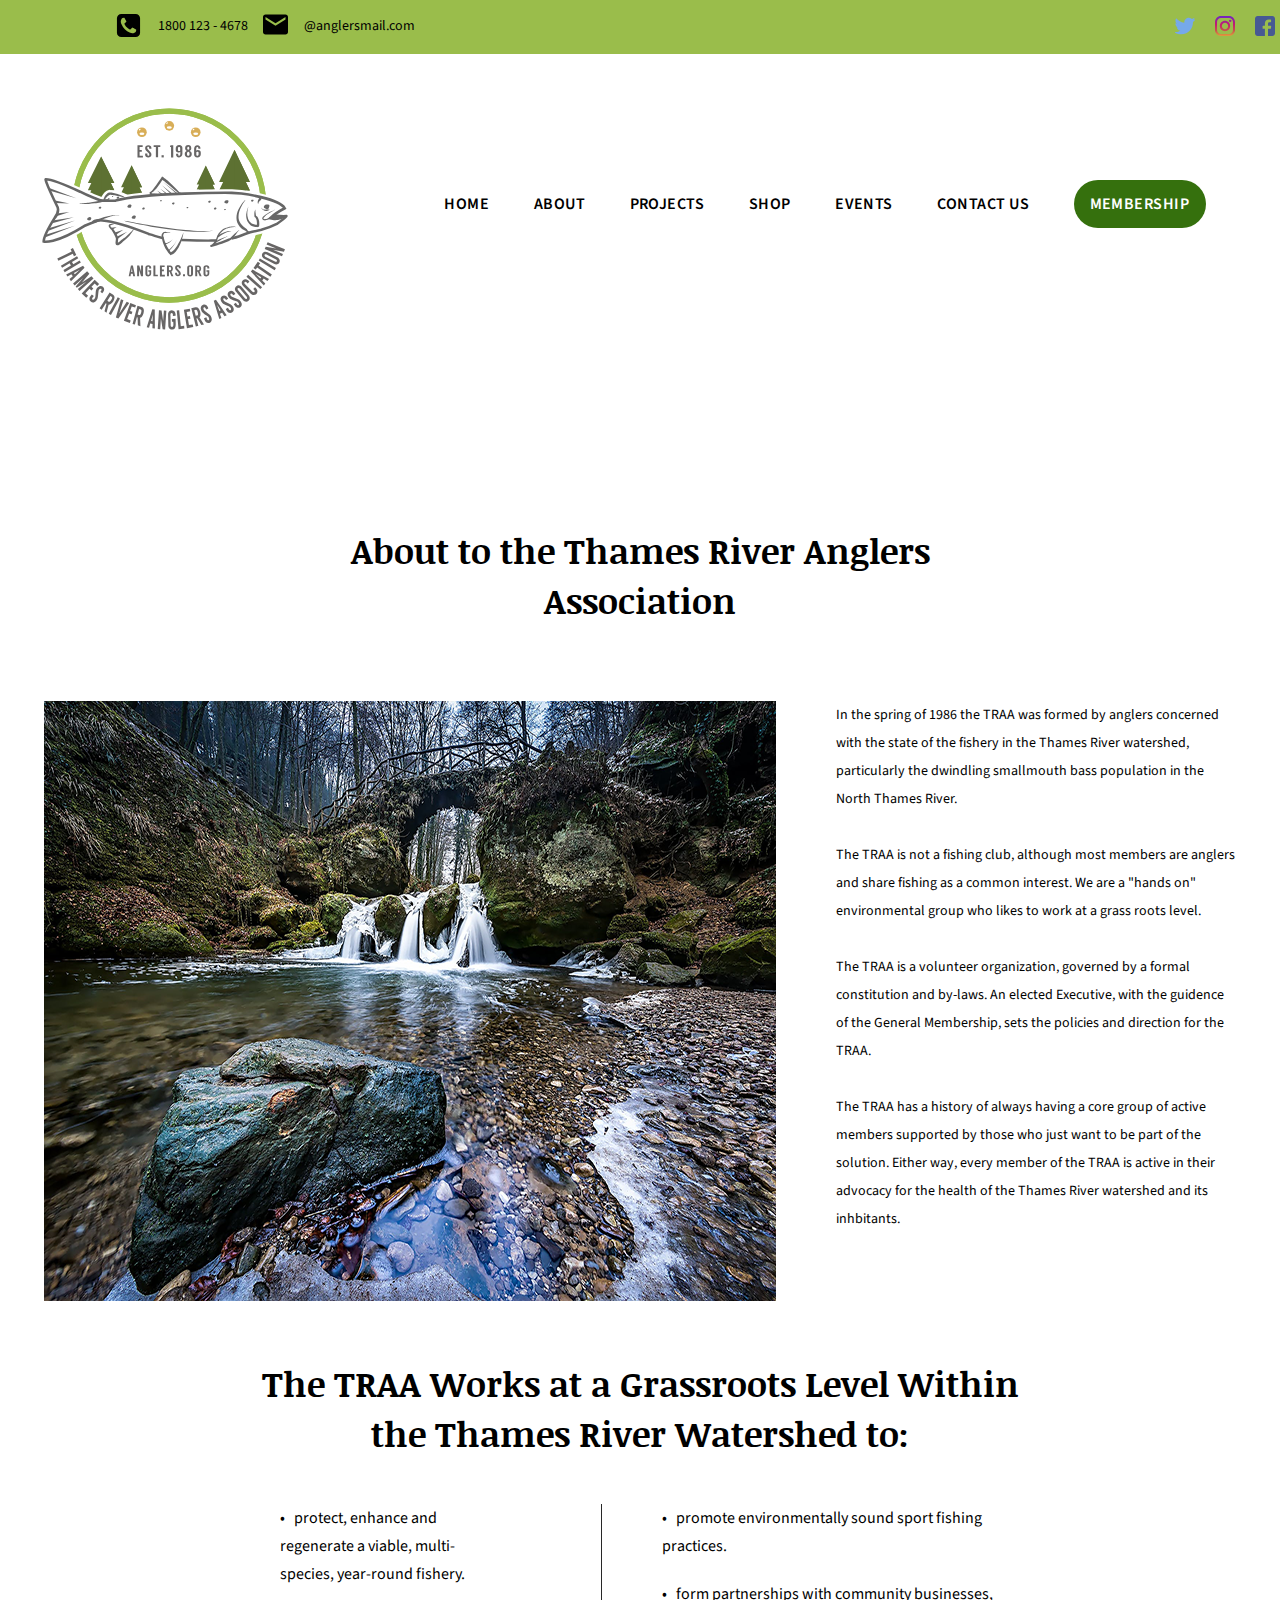
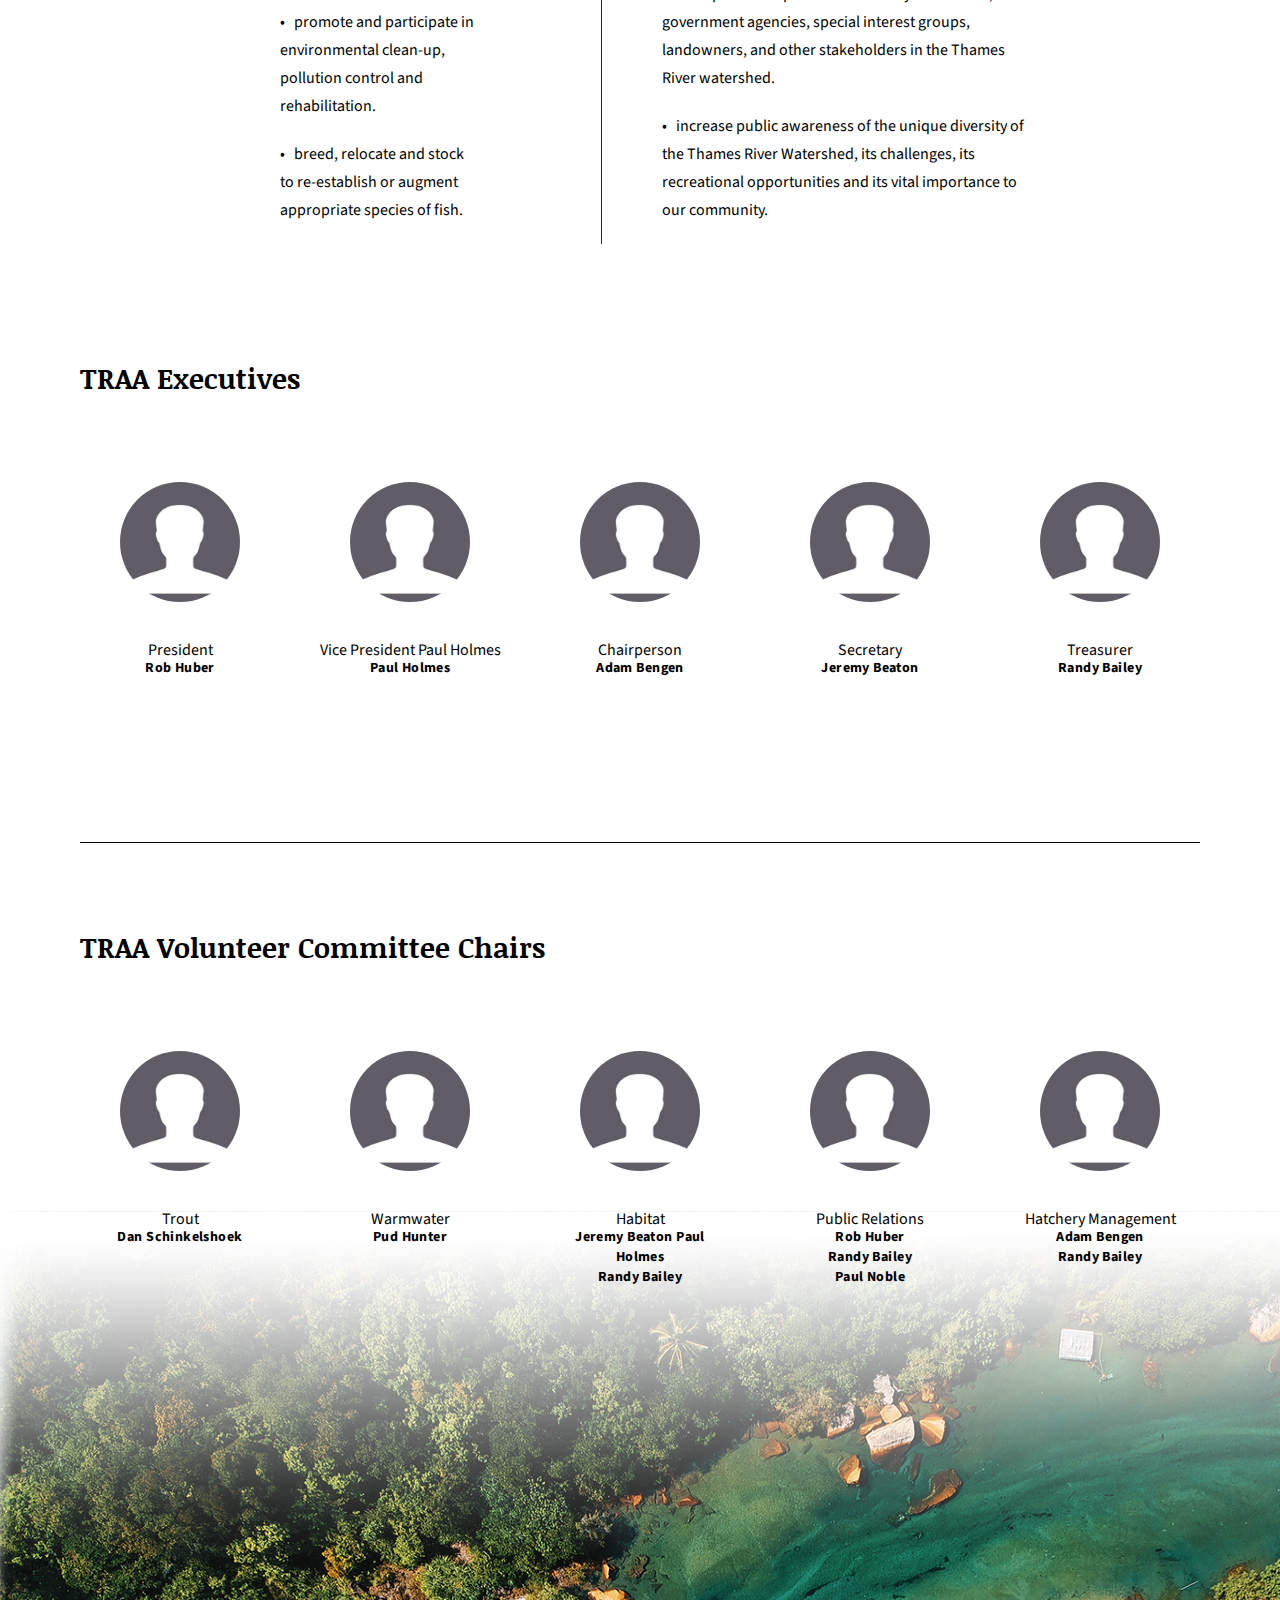
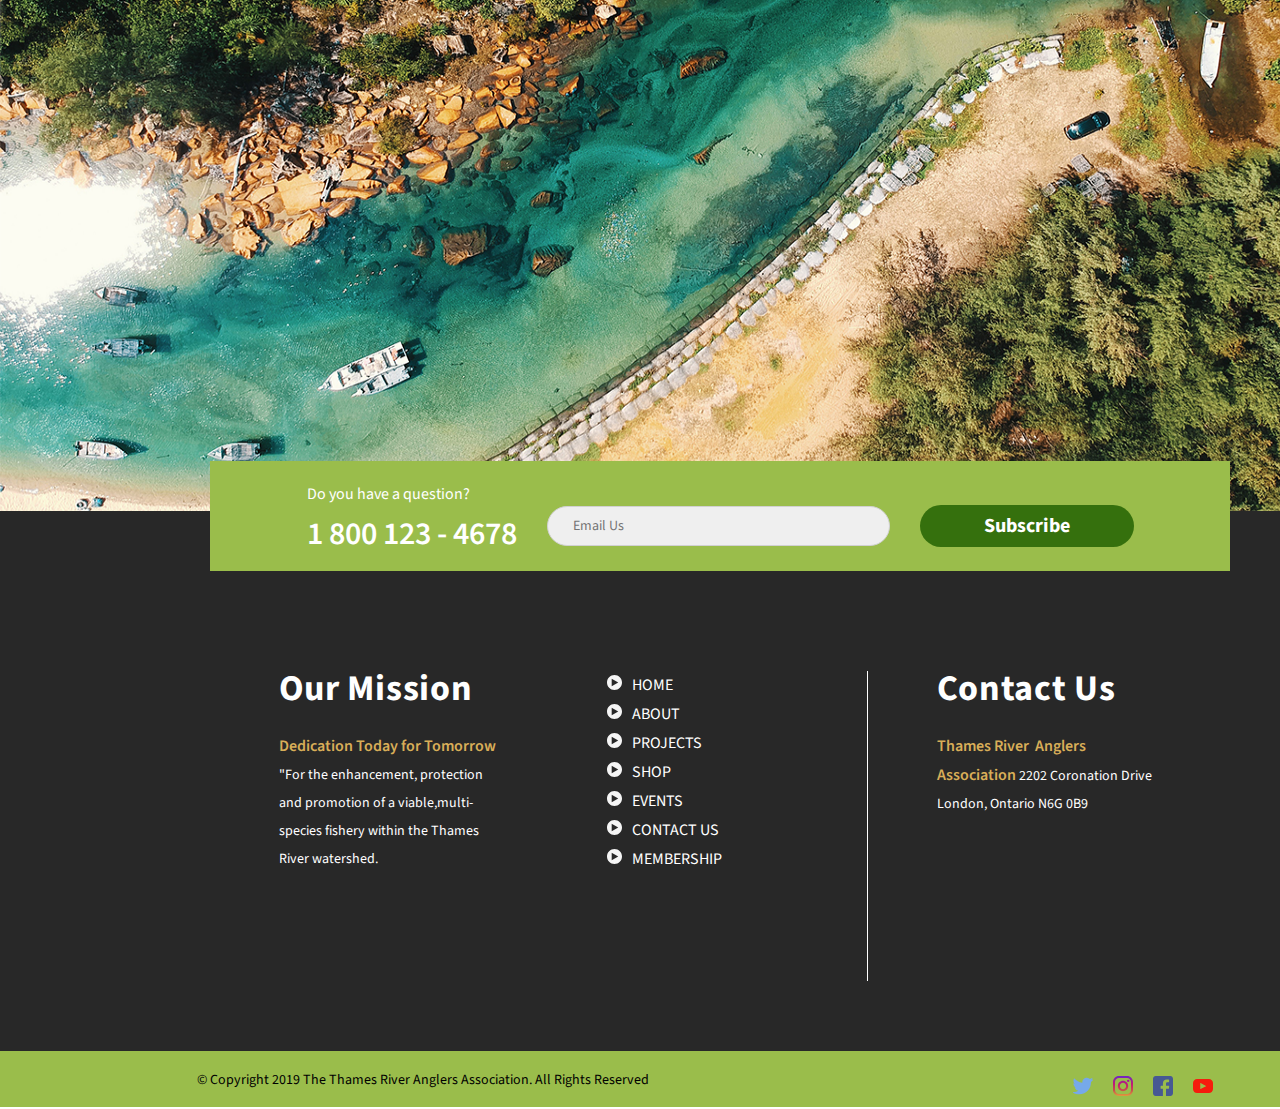
<file: about.html>
<!doctype html>
<html lang="en">
<head>
<meta charset="utf-8">
<title>Thames River Anglers Association</title>
<link href="css/reset.css" rel="stylesheet" type="text/css"> 
<link href="css/main.css" rel="stylesheet" type="text/css"> 
<link href="https://fonts.googleapis.com/css?family=Noticia+Text:400,400i,700,700i" rel="stylesheet">
<link href="https://fonts.googleapis.com/css?family=Source+Sans+Pro:300,300i,400,400i,600,700" rel="stylesheet">
</head>


<body>
	<!-- top contact and social media -->
	<div id="topInfo">
		<section class="holder">
			<h2 class="hidden">Contact and Social Menu</h2>
			<div id="contactTop">
				<img src="images/iconfinder_phone-square_1608789.svg" alt="Iconfinder - Telephone" width="27" height="27" title="Telephone Icon">
				<p>1800 123 - 4678</p>
				<img src="images/iconfinder_email_326515.svg" alt="Iconfinder - Email" width="25" height="25" title="Email Icon">
				<p>@anglersmail.com</p>
			</div>
			<div id="socialTop">
			        <nav class="socialMedia">
			            <h2 class="hidden">Social Media Navigation</h2>			                        
			                <ul>
			                    <li><a href="https://www.twitter.com" target="_blank"><img src="images/twitter.svg" alt="Twitter Social Media Link" height="20"></a></li>
			                    <li><a href="https://www.instagram.com" target="_blank"><img src="images/instagram.svg" alt="Instagram Social Media Link" height="20"></a></li>
			                    <li><a href="https://www.facebook.com" target="_blank"><img src="images/facebook.svg" alt="Facebook Social Media Link" height="20"></a></li>
			                    <li><a href="https://www.youtube.com" target="_blank"><img src="images/youtube.svg" alt="YouTube Social Media Link" height="20"></a></li>
			                    </ul>
			        </nav>
			</div>
		</section>
	</div>

	
	<!-- Start the Content -->
	<div id="siteContainer">
		<h1 class="hidden">TRAA Homepage</h1>
	    	<header id="mainHeader">
	        	<div id="logo">
	        		<a href="index.html"><img src="images/traa_logo-MASTER.svg" alt="logo" width="250" height="250" id="iconfinder_icon" title="TRAA Logo"></a>
	        	</div><!--end logo-->
	        	<div class="navCon">
		            <nav id="mainNav"><h2 class="hidden">Main Navigation</h2>
				            <ul>
				               <li><a href="index.html">HOME</a>
				               		  <ul class="dropDown">
							                <li><a href="index.html#fundingCon"><span class="whiteText">FUNDING</span></a></li>
							                <li><a href="index.html#newsfeedTitle"><span class="whiteText">NEWSFEED</span></a></li>
							                <li><a href="index.html#volunteerCon"><span class="whiteText">VOLUNTEERS</span></a></li>
							                <li><a href="index.html#partnerCon"><span class="whiteText">PARTNERS</span></a></li>
							            </ul>
				               </li>
				               <li><a href="#">ABOUT</a></li>
				               <li><a href="projects.html">PROJECTS</a></li>
				               <li><a href="index.html#shopTitle">SHOP</a></li>
				               <li><a href="#">EVENTS</a></li>
				               <li><a href="contact.html">CONTACT US</a></li>
				               <li id="selected" ><a href="#">MEMBERSHIP</a></li>
				            </ul>
		            </nav>
		            <!--end mainNav-->
	             </div>	
	        </header>
	    <!--end mainHeader-->
	    	<section id="aboutSection">
	    		<h2 class="hidden">About Article</h2>
	    		<h3>About to the Thames River Anglers Association</h3>
			</section>
	
	    		<!-- first feature -->
	<section id="aboutCon">
			<h2 class="hidden">Featured Product</h2>
			<div id="aboutImage">
				<img src="images/river.png" alt="picture of TR" width="732" height="600"><!-- place holder img -->
			</div>

			<section id="featureStack">
				<h2 class="hidden">Feature Article</h2>
				<p id="aboutImageDesc">In the spring of 1986 the TRAA was formed by anglers concerned with the state of the fishery in the Thames River watershed, particularly the dwindling smallmouth bass population in the North Thames River.<br><br>
				The TRAA is not a fishing club, although most members are anglers and share fishing as a common interest. We are a "hands on" environmental group who likes to work at a grass roots level.<br><br>
				The TRAA is a volunteer organization, governed by a formal constitution and by-laws. An elected Executive, with the guidence of the General Membership, sets the policies and direction for the TRAA.<br><br>
				The TRAA has a history of always having a core group of active members supported by those who just want to be part of the solution. Either way, every member of the TRAA is active in their advocacy for the health of the Thames River watershed and its inhbitants. </p>
			</section>
	</section>
	    	<!-- bulletpoint section  -->
			<!-- sub header title  -->
			<div id="otherTitle"> 
	    			<h3>The TRAA Works at a Grassroots Level Within the Thames River Watershed to:</h3>
	    	</div>
			<!--  -->
	    	<div class="bulletpointCon">
			<!--  Section title end -->
				<section class="bulletpointLeft">
					<h2 class="hidden">Bulletpoint</h2>
						<p class="bulletpointText">•	&nbsp; protect, enhance and regenerate a viable, multi-species, year-round fishery.
						</p>
						<p class="bulletpointText">•	&nbsp; promote and participate in environmental clean-up, pollution control and rehabilitation.</p>
						<p class="bulletpointText">•	&nbsp; breed, relocate and stock to re-establish or augment appropriate species of fish.</p>
				</section>

				<section class="bulletpointRight">
					<h2 class="hidden">Bulletpoint</h2>
						<p class="bulletpointText">•	&nbsp; promote environmentally sound sport fishing practices.
						</p>
						<p class="bulletpointText">•	&nbsp; form partnerships with community businesses, government agencies, special interest groups, landowners, and other stakeholders in the Thames River watershed.
						</p>
						<p class="bulletpointText">•	&nbsp; increase public awareness of the unique diversity of the Thames River Watershed, its challenges, its recreational opportunities and its vital importance to our community.</p>
				</section>				
	    	</div>


	     <!-- executive start wrapper -->
	    <section class="committeeSection">
       		<h2 class="hidden">Promo</h2>
       			<div id="executiveCon-1">
       				<h3>TRAA Executives</h3>

       				<section id="profileconUpper">
       					<h4 class="hidden">TRAA Executives</h4>
       						<div class="socialprofileAbout">
       							<div class="profileImageabout"><img src="images/male_headshot.png" alt="profile img" width="120" height="120"></div>
       								<h4>President</h4>
	       							<p class="traaaboutTitle">Rob Huber</p>
       						</div>
       						<div class="socialprofileAbout">
       							<div class="profileImageabout"><img src="images/male_headshot.png" alt="profile img" width="120" height="120"></div>
	       							<h4>Vice President Paul Holmes</h4>
	       							<p class="traaaboutTitle">Paul Holmes</p>
       						</div>
       						<div class="socialprofileAbout">
       							<div class="profileImageabout"><img src="images/male_headshot.png" alt="profile img" width="120" height="120"></div>
	       							<h4>Chairperson</h4>
	       							<p class="traaaboutTitle">Adam Bengen</p>
       						</div>
       						<div class="socialprofileAbout">
       							<div class="profileImageabout"><img src="images/male_headshot.png" alt="profile img" width="120" height="120"></div>
	       							<h4>Secretary</h4>
	       							<p class="traaaboutTitle">Jeremy Beaton</p>
       						</div>
       						<div class="socialprofileAbout">
       							<div class="profileImageabout"><img src="images/male_headshot.png" alt="profile img" width="120" height="120"></div>
	       							<h4>Treasurer</h4>
	       							<p class="traaaboutTitle">Randy Bailey</p>
       						</div>
       				</section>
       			</div>
       			<div id="executiveCon-2">
       				<h3>TRAA Volunteer Committee Chairs</h3>
       				<section id="profileconLower">
       					<h4 class="hidden">TRAA Volunteer Committee Chairs</h4>
       						<div class="socialprofileAbout">
       							<div class="profileImageabout"><img src="images/male_headshot.png" alt="profile img" width="120" height="120"></div>
       								<h4>Trout</h4>
	       							<p class="traaaboutTitle">Dan Schinkelshoek</p>
       						</div>
       						<div class="socialprofileAbout">
       							<div class="profileImageabout"><img src="images/male_headshot.png" alt="profile img" width="120" height="120"></div>
	       							<h4>Warmwater</h4>
	       							<p class="traaaboutTitle">Pud Hunter</p>
       						</div>
       						<div class="socialprofileAbout">
       							<div class="profileImageabout"><img src="images/male_headshot.png" alt="profile img" width="120" height="120"></div>
	       							<h4>Habitat</h4>
	       							<p class="traaaboutTitle">Jeremy Beaton Paul<br> Holmes<br>Randy Bailey</p>
       						</div>
       						<div class="socialprofileAbout">
       							<div class="profileImageabout"><img src="images/male_headshot.png" alt="profile img" width="120" height="120"></div>
	       							<h4>Public Relations</h4>
	       							<p class="traaaboutTitle">Rob Huber<br> Randy Bailey<br> Paul Noble</p>
       						</div>
       						<div class="socialprofileAbout">
       							<div class="profileImageabout"><img src="images/male_headshot.png" alt="profile img" width="120" height="120"></div>
	       							<h4>Hatchery Management</h4>
	       							<p class="traaaboutTitle">Adam Bengen<br>Randy Bailey</p>
       						</div>
       				</section>
       			</div>       			       			
       	</section>
	    <!-- volunteer end -->
    </div><!--end siteContainer-->

			<!-- background image start -->
			<section id="aboutimg">
				<h2 class="hidden">Image for background</h2>
				<img src="images/about1.png" width="1440" height="900" alt="background image for about page">
			</section>
			<!-- background image end -->

    	<!-- Footer Start -->
	<footer id="aboutFooter">
	  		<h2 class="hidden">Footer</h2>
	  		<section class="questionSection">
	  			<h2 class="hidden">Ask us a question?</h2>
	  			<div class="haveQuestion">
	  				<div id="questionNumber">
	  				<h3>Do you have a question?</h3>
	  				<p>1 800 123 - 4678</p>
	  				</div>
		  				<div class="emailSection">
		  					<form id="emailForm">
		  						<input type="text" placeholder="Email Us">
							<a href="#"><p class="subscribeTitle">Subscribe</p></a>
							</form>
						</div>
				</div>
				<!-- mission statement start -->
					<section class="missionCon">
		       			<h2 class="hidden">Promo</h2>
		       			<div id="missionWrapper">
		       				<section id="missionInfo">
		       					<h3 class="hidden">Social Media Nav</h3>
		       						<div class="ourMission">
		       							<h4>Our Mission</h4>
		       							<p><span class="boldStyling">Dedication Today for Tomorrow</span> "For the enhancement, protection and promotion of a viable,multi-species fishery within the Thames River watershed.</p>
		       						</div>
		       						<div class="quickLinks">
		       							<p><img class="iconNudge" src="images/circledbordertriangleright_183331.svg" width="15" height="15" alt="circlebordertriangle"><a href="index.html">HOME</a></p>
		       							<p><img class="iconNudge" src="images/circledbordertriangleright_183331.svg" width="15" height="15" alt="circlebordertriangle"><a href="#">ABOUT</a></p>
		       							<p><img class="iconNudge" src="images/circledbordertriangleright_183331.svg" width="15" height="15" alt="circlebordertriangle"><a href="project.html">PROJECTS</a></p>
		       							<p><img class="iconNudge" src="images/circledbordertriangleright_183331.svg" width="15" height="15" alt="circlebordertriangle"><a href="#">SHOP</a></p>
		       							<p><img class="iconNudge" src="images/circledbordertriangleright_183331.svg" width="15" height="15" alt="circlebordertriangle"><a href="#">EVENTS</a></p>
		       							<p><img class="iconNudge" src="images/circledbordertriangleright_183331.svg" width="15" height="15" alt="circlebordertriangle"><a href="contact.html">CONTACT US</a></p>
		       							<p><img class="iconNudge" src="images/circledbordertriangleright_183331.svg" width="15" height="15" alt="circlebordertriangle"><a href="#">MEMBERSHIP</a></p>
		       						</div>
		       						<div class="contactUs">
		       							<h3>Contact Us</h3>
		       							<p><span class="boldStyling">Thames River  Anglers Association</span>
		       							2202 Coronation Drive London, Ontario N6G 0B9</p>
		       						</div>
		       				</section>
		       			</div>
		       		</section>
	  		</section>
	  		<!-- mission content end -->
		  	<!-- lower contact info -->
			<section id="copyRight">
	  			<h2 class="hidden">Copyright</h2>
					<section class="copyrightCopy">
						<h3 class="hidden">Copyright Text</h3>
						<p>&copy; Copyright 2019 The Thames River Anglers Association. All Rights Reserved</p>
						<div class="socialmediaFooter">
							<nav class="socialMedia">
							            <h2 class="hidden">Social Media Navigation</h2>			                        
							            <ul>
							                <li><a href="https://www.twitter.com" target="_blank"><img src="images/twitter.svg" alt="Twitter Social Media Link" height="20"></a></li>
							                    <li><a href="https://www.instagram.com" target="_blank"><img src="images/instagram.svg" alt="Instagram Social Media Link" height="20"></a></li>
							                    <li><a href="https://www.facebook.com" target="_blank"><img src="images/facebook.svg" alt="Facebook Social Media Link" height="20"></a></li>
							                    <li><a href="https://www.youtube.com" target="_blank"><img src="images/youtube.svg" alt="YouTube Social Media Link" height="20"></a></li>
							            </ul>
			        		</nav>
						</div>
					</section>

			</section>	
			<!-- mission section end -->

	</footer>
	<!-- end of the footer -->
	<script src="js/main.js"></script>   
</body>
</html>
</file>
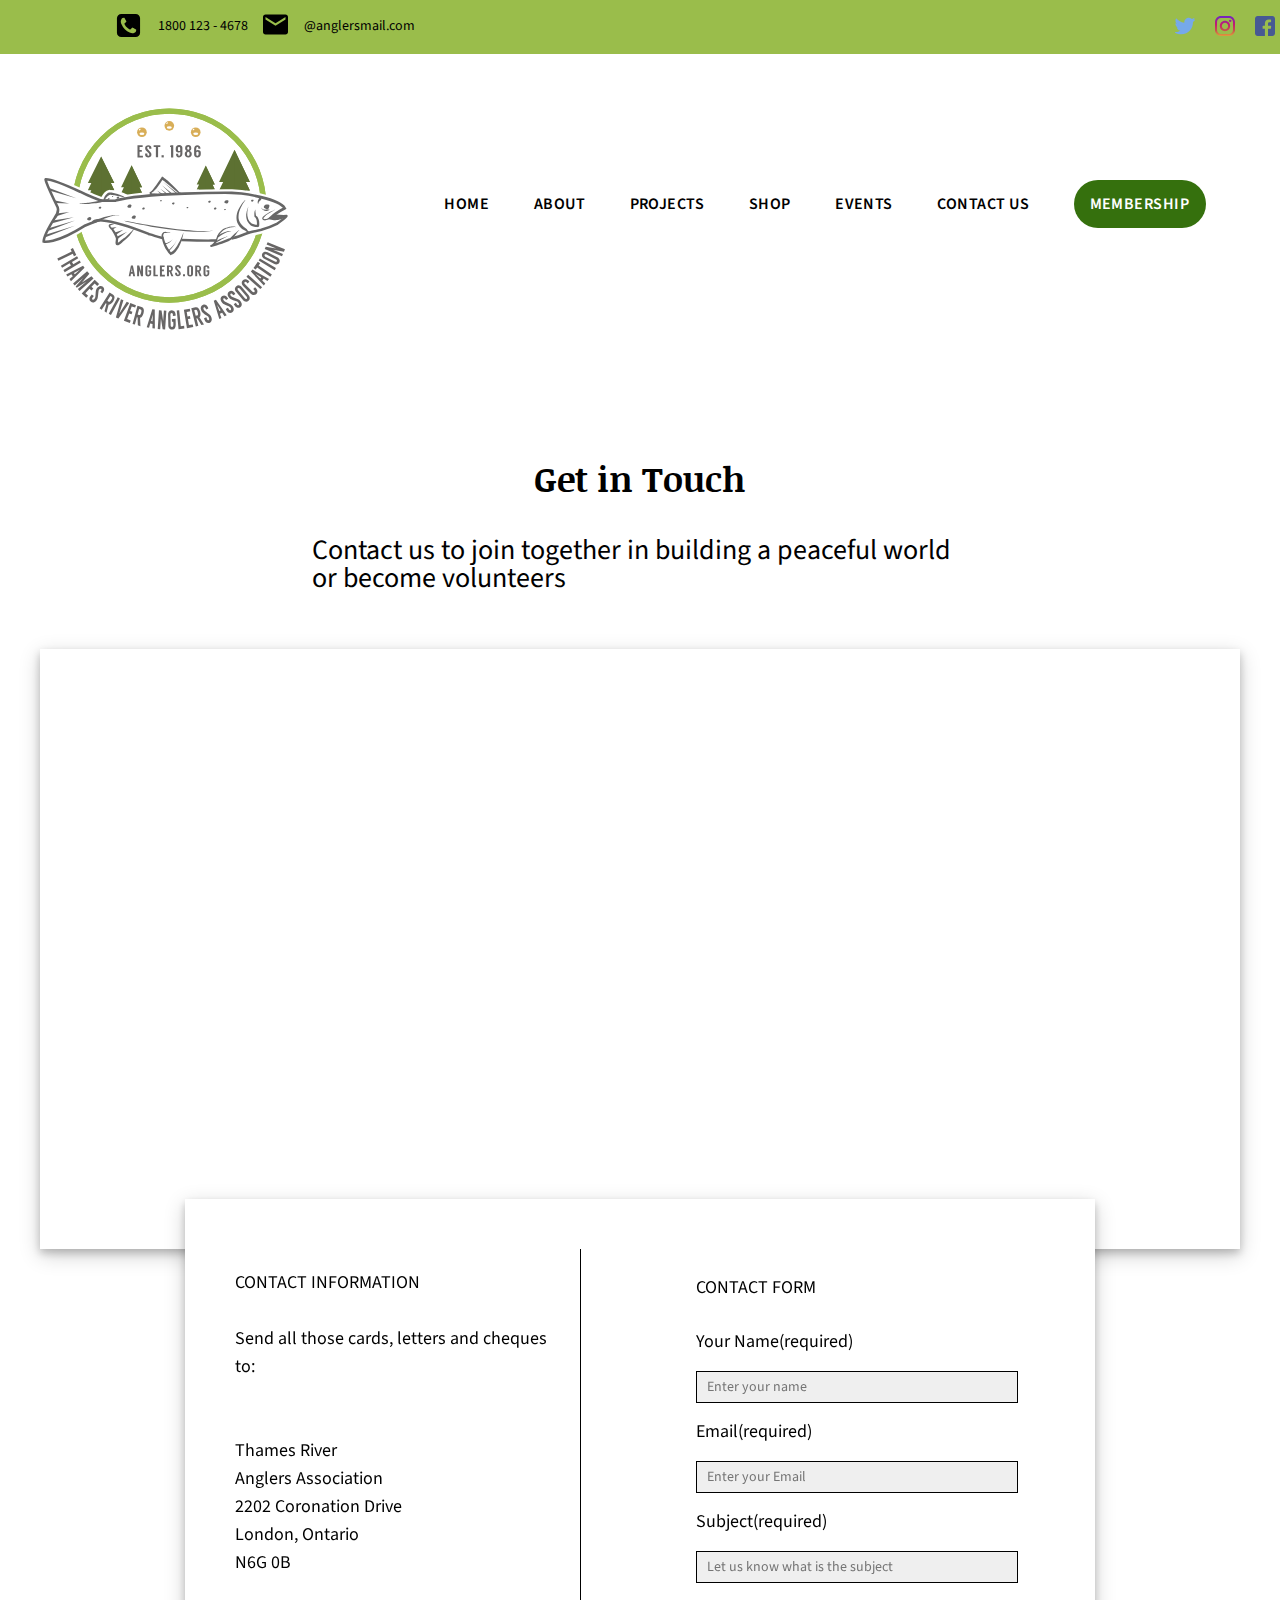
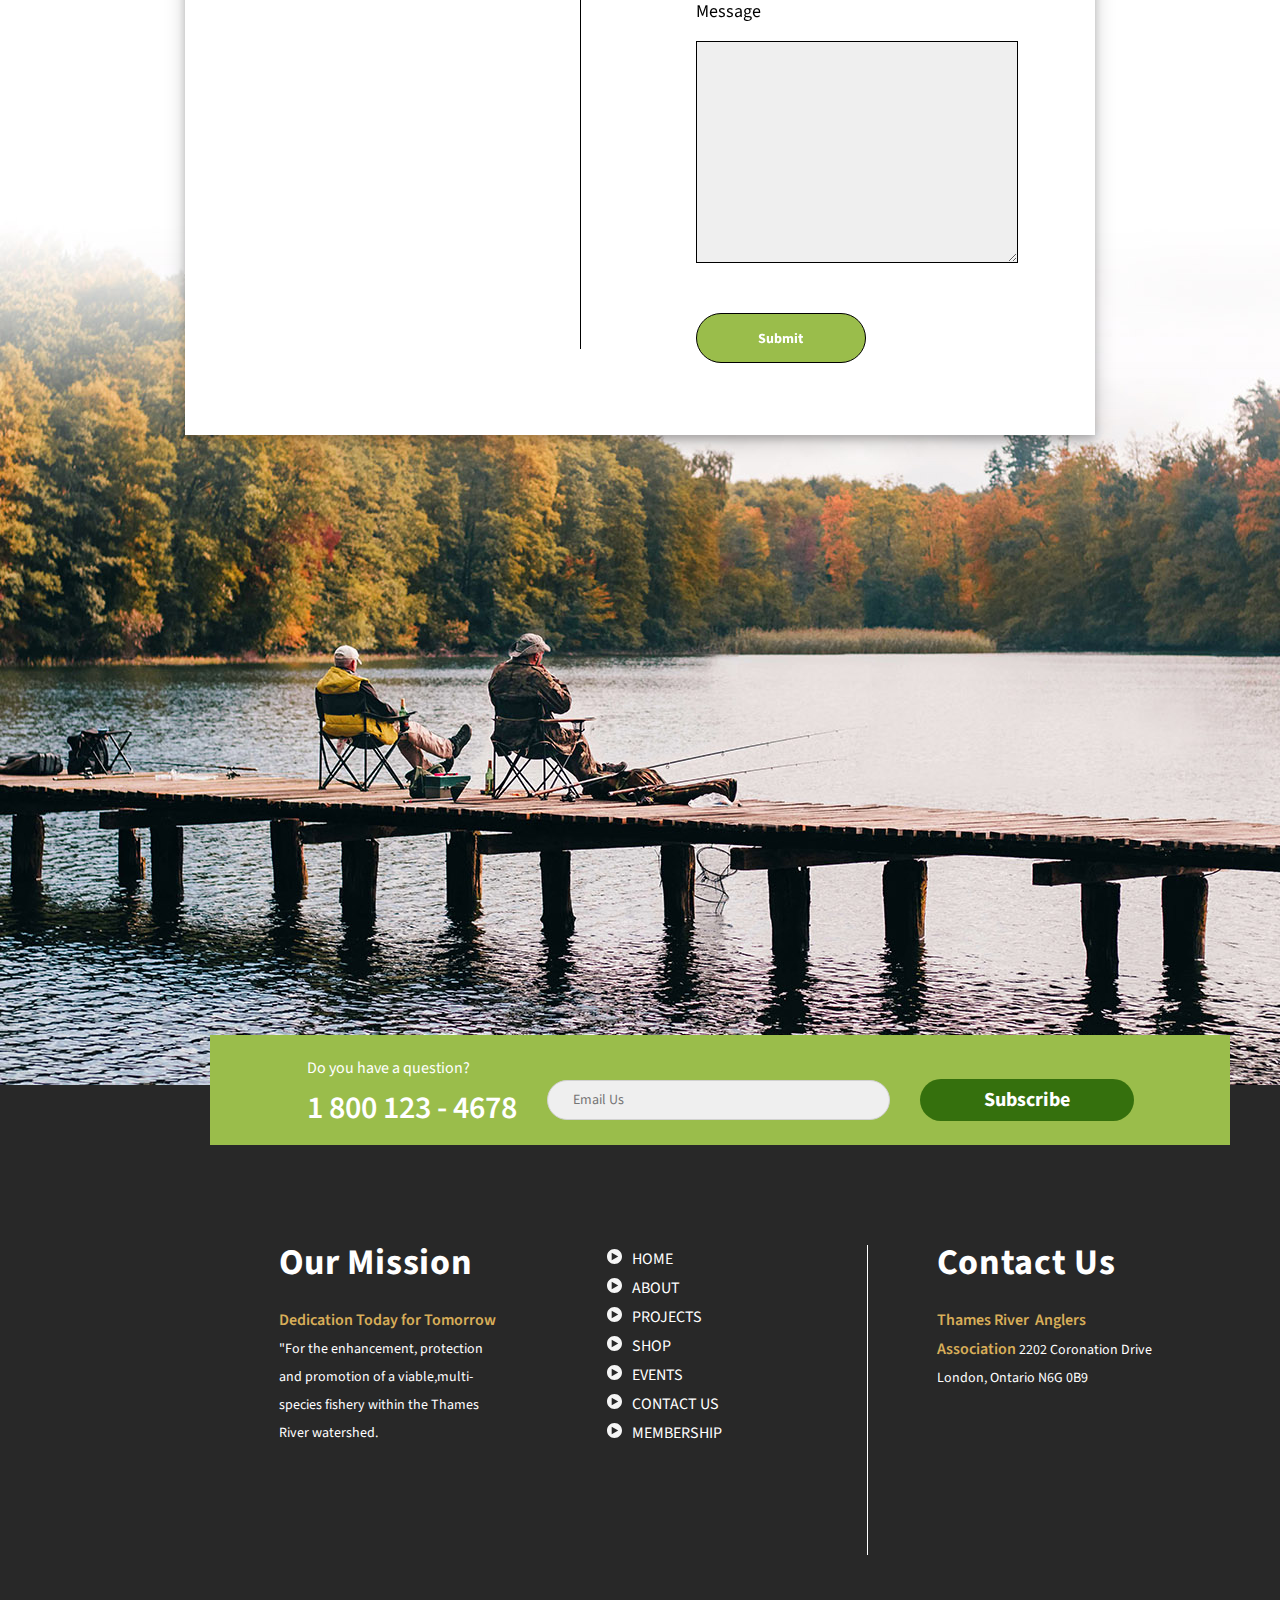
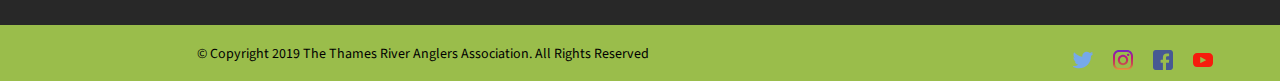
<file: contact.html>
<!doctype html>
<html lang="en">
<head>
<meta charset="utf-8">
<title>TRAA Home Page Scaffold</title>
<link href="css/reset.css" rel="stylesheet" type="text/css"> 
<link href="css/main.css" rel="stylesheet" type="text/css"> 
<link href="https://fonts.googleapis.com/css?family=Noticia+Text:400,400i,700,700i" rel="stylesheet">
<link href="https://fonts.googleapis.com/css?family=Source+Sans+Pro:300,300i,400,400i,600,700" rel="stylesheet">
</head>

<body>
	<!-- top contact and social media -->
	<div id="topInfo">
		<section class="holder">
			<h2 class="hidden">Contact and Social Menu</h2>
			<div id="contactTop">
				<img src="images/iconfinder_phone-square_1608789.svg" alt="Iconfinder - Telephone" width="27" height="27" title="Telephone Icon">
				<p>1800 123 - 4678</p>
				<img src="images/iconfinder_email_326515.svg" alt="Iconfinder - Email" width="25" height="25" title="Email Icon">
				<p>@anglersmail.com</p>
			</div>
			<div id="socialTop">
			        <nav class="socialMedia">
			            <h2 class="hidden">Social Media Navigation</h2>			                        
			                <ul>
			                    <li><a href="https://www.twitter.com" target="_blank"><img src="images/twitter.svg" alt="Twitter Social Media Link" height="20"></a></li>
			                    <li><a href="https://www.instagram.com" target="_blank"><img src="images/instagram.svg" alt="Instagram Social Media Link" height="20"></a></li>
			                    <li><a href="https://www.facebook.com" target="_blank"><img src="images/facebook.svg" alt="Facebook Social Media Link" height="20"></a></li>
			                    <li><a href="https://www.youtube.com" target="_blank"><img src="images/youtube.svg" alt="YouTube Social Media Link" height="20"></a></li>
			                    </ul>
			        </nav>
			</div>
		</section>
	</div>

	
	<!-- Start the Content -->
	<div id="siteContainer">
		<h1 class="hidden">TRAA Homepage</h1>
	    	<header id="mainHeader">
	        	<div id="logo">
	        		<a href="index.html"><img src="images/traa_logo-MASTER.svg" alt="logo" width="250" height="250" id="iconfinder_icon" title="TRAA Logo"></a>
	        	</div><!--end logo-->
	        	<div class="navCon">
		            <nav id="mainNav"><h2 class="hidden">Main Navigation</h2>
				            <ul>
				               <li><a href="index.html">HOME</a>
				               		  <ul class="dropDown">
							                <li><a href="index.html#fundingCon"><span class="whiteText">FUNDING</span></a></li>
							                <li><a href="index.html#newsfeedTitle"><span class="whiteText">NEWSFEED</span></a></li>
							                <li><a href="index.html#volunteerCon"><span class="whiteText">VOLUNTEERS</span></a></li>
							                <li><a href="index.html#partnerCon"><span class="whiteText">PARTNERS</span></a></li>
							            </ul>
				               </li>
				               <li><a href="about.html">ABOUT</a></li>
				               <li><a href="projects.html">PROJECTS</a></li>
				               <li><a href="index.html#shopTitle">SHOP</a></li>
				               <li><a href="#">EVENTS</a></li>
				               <li><a href="#">CONTACT US</a></li>
				               <li id="selected" ><a href="#">MEMBERSHIP</a></li>
				            </ul>
		            </nav>
		            <!--end mainNav-->
	             </div>	
	        </header>
	    <!--end mainHeader-->
	   	    
	   	<!-- start of contact Page content -->
	    <div class="contactPage">
	    	<!-- Section title -->
	    	<section id="contactTitle">
	    		<h2 class="hidden">space for body title</h2>
	    		<h3>Get in Touch</h3>
	    		<h4>Contact us to join together in building a peaceful world or become volunteers</h4>
	    	</section>
	    	<!-- end of title -->

			<!-- start of google map  -->
	    	<section id="googleMap">
				<!-- <h1></h1> where image would place -->
	    		<h2 class="hidden">Google map link</h2>
	    		<iframe src="https://www.google.com/maps/embed?pb=!1m18!1m12!1m3!1d2919.620308064186!2d-81.22158384874568!3d42.94557760581299!2m3!1f0!2f0!3f0!3m2!1i1024!2i768!4f13.1!3m3!1m2!1s0x882ef3b01c9e9983%3A0x84558efdb9f3a3a1!2s790+Southdale+Rd+E%2C+London%2C+ON+N6E+1A8!5e0!3m2!1sen!2sca!4v1549669224485" width="1200" height="690" frameborder="1" style="border:0" allowfullscreen></iframe>
	    	</section>
	    	<!-- end google map -->
			
			<!-- start of contact form -->
			<section id="contactForm">
				<h2 class="hidden">Contact form</h2>
              		<p id="contactText">CONTACT INFORMATION <br><br>
              			Send all those cards, letters and cheques to: <br><br><br>
              			Thames River<br>
              			Anglers Association<br>
              			2202 Coronation Drive<br>
              			London, Ontario<br>
              			N6G 0B
            		</p>
            	<div class="vl">
            		<h2 class="hidden">contact info box line</h2>
            	</div>
				<div class="contactLable">											<form id="contactUi" action="form.php" method="post">
                    	<label>CONTACT FORM</label><br><br><br>

                    	<label for="name">Your Name(required) </label>
                    	<input type="text" required id="name" name="fullName" size="30" placeholder="Enter your name">
                    
                    	<label for="email">Email(required) </label>
                    	<input type="email" required id="email" size="30" placeholder="Enter your Email">
                    
                    
                    	<label for="subject">Subject(required) </label>
                    	<input type="sub" required id="subject" size="30" placeholder="Let us know what is the subject">
                    
                    	<label for="messages">Message </label>
                    	<textarea name="messages" id="messages"></textarea>
						
						<label for></label>
                    	<input id="submit" type="submit" value="Submit">
            		</form>
				</div>
				<h4 class="hidden">Contact Form</h4>
			</section> <!-- end of the contact form -->
		</div>
	
    </div> 
    <!-- end siteContainer -->

    		<!-- background image start -->
			<section id="bgimg">
				<h2 class="hidden">Image for background</h2>
				<img src="images/contact_img2.jpg" width="1440" height="900" alt="background image for contact page">
			</section>
			<!-- background image end -->

    	<!-- Footer Start -->
	<footer id="aboutFooter">
	  		<h2 class="hidden">Footer</h2>
	  		<section class="questionSection">
	  			<h2 class="hidden">Ask us a question?</h2>
	  			<div class="haveQuestion">
	  				<div id="questionNumber">
	  				<h3>Do you have a question?</h3>
	  				<p>1 800 123 - 4678</p>
	  				</div>
		  				<div class="emailSection">
		  					<form id="emailForm">
		  						<input type="text" placeholder="Email Us">
							<a href="#"><p class="subscribeTitle">Subscribe</p></a>
							</form>
						</div>
				</div>
				<!-- mission statement start -->
					<section class="missionCon">
		       			<h2 class="hidden">Promo</h2>
		       			<div id="missionWrapper">
		       				<section id="missionInfo">
		       					<h3 class="hidden">Social Media Nav</h3>
		       						<div class="ourMission">
		       							<h4>Our Mission</h4>
		       							<p><span class="boldStyling">Dedication Today for Tomorrow</span> "For the enhancement, protection and promotion of a viable,multi-species fishery within the Thames River watershed.</p>
		       						</div>
		       						<div class="quickLinks">
		       							<p><img class="iconNudge" src="images/circledbordertriangleright_183331.svg" width="15" height="15" alt="circlebordertriangle"><a href="index.html">HOME</a></p>
		       							<p><img class="iconNudge" src="images/circledbordertriangleright_183331.svg" width="15" height="15" alt="circlebordertriangle"><a href="about.html">ABOUT</a></p>
		       							<p><img class="iconNudge" src="images/circledbordertriangleright_183331.svg" width="15" height="15" alt="circlebordertriangle"><a href="project.html">PROJECTS</a></p>
		       							<p><img class="iconNudge" src="images/circledbordertriangleright_183331.svg" width="15" height="15" alt="circlebordertriangle"><a href="#">SHOP</a></p>
		       							<p><img class="iconNudge" src="images/circledbordertriangleright_183331.svg" width="15" height="15" alt="circlebordertriangle"><a href="#">EVENTS</a></p>
		       							<p><img class="iconNudge" src="images/circledbordertriangleright_183331.svg" width="15" height="15" alt="circlebordertriangle"><a href="#">CONTACT US</a></p>
		       							<p><img class="iconNudge" src="images/circledbordertriangleright_183331.svg" width="15" height="15" alt="circlebordertriangle"><a href="#">MEMBERSHIP</a></p>
		       						</div>
		       						<div class="contactUs">
		       							<h3>Contact Us</h3>
		       							<p><span class="boldStyling">Thames River  Anglers Association</span>
		       							2202 Coronation Drive London, Ontario N6G 0B9</p>
		       						</div>
		       				</section>
		       			</div>
		       		</section>
	  		</section>
	  		<!-- mission content end -->
		  	<!-- lower contact info -->
			<section id="copyRight">
	  			<h2 class="hidden">Copyright</h2>
					<section class="copyrightCopy">
						<h3 class="hidden">Copyright Text</h3>
						<p>&copy; Copyright 2019 The Thames River Anglers Association. All Rights Reserved</p>
						<div class="socialmediaFooter">
							<nav class="socialMedia">
							            <h2 class="hidden">Social Media Navigation</h2>			                        
							            <ul>
							                <li><a href="https://www.twitter.com" target="_blank"><img src="images/twitter.svg" alt="Twitter Social Media Link" height="20"></a></li>
							                    <li><a href="https://www.instagram.com" target="_blank"><img src="images/instagram.svg" alt="Instagram Social Media Link" height="20"></a></li>
							                    <li><a href="https://www.facebook.com" target="_blank"><img src="images/facebook.svg" alt="Facebook Social Media Link" height="20"></a></li>
							                    <li><a href="https://www.youtube.com" target="_blank"><img src="images/youtube.svg" alt="YouTube Social Media Link" height="20"></a></li>
							            </ul>
			        		</nav>
						</div>
					</section>

			</section>	

			<!-- mission section end -->
	</footer>
	<!-- end of the footer -->
    <script src="js/main.js"></script>   
</body>
</html>
</file>
<file: css/main.css>
@charset"UTF-8";
/*CSS Doc*/

/* comments */

.hidden
{
	display: none;
}

/* Colour Palette */
/* 35700d  hover green */
/* sky blue && greens */
/* b8ecd9 */
/* 083642 dark blue */
/* b0df49  lime green */
/* cdf0a7 */
 /* 476c5f */
 /* 35700d  hover green */


/* Logo Greens below */
/* 9abd4b primary green */
/* 5d7132 lime green  */
/* d8ae58  brown */

/*font-family: 'Noticia Text', serif; */
/*font-family: 'Source Sans Pro', sans-serif; */
body
{
	font-family: 'Source Sans Pro', Georgia, sans-serif;

}

p 
{	
	font-size: 14px;
	line-height: 28px;
}

a:any-link 
{
	color: #000;
	text-decoration: none;
	cursor: auto;
}

div a {
	font-size: 12px;
}


/* This will fill all my content */
#topInfo
{	display: flex;
	flex-direction: row;
	justify-content: center;
	width: 1440px;
	height: 54px;
	margin: 0 auto;
	background-color: #9abd4b;
}

.holder
{
	display: flex;
	flex-direction: row;
	margin: 0 auto;

}

/* very top telephone number and social area container */
#contactTop
{
	display: flex;
	flex-direction: row;
	justify-content: space-between;
	width: 300px;
	height: 27px;
	margin-top: 12px;
	margin-right: 750px;
	color: #000;
}

#socialTop{
	display: flex;
	flex-direction: row;
	justify-content: space-between;
}

.socialMedia{
	display: flex;
	flex-direction: row;
	justify-content: center;
	align-items: center;
}

.socialMedia ul li{
	filter: brightness(0.30); /*for IE6-9*/
	-webkit-filter: brightness(100%); /* Chrome 19+ & Safari 6+ */
	list-style: none;
	display: inline;
	padding: 7px;
	align-items: center;
}

.socialMedia ul li:hover{	
  filter: none;
  -webkit-filter: brightness(0%);
}

/* put DIVs the the siteContianer */
#siteContainer
{
	width: 1200px;
	margin: 0 auto;
}


#mainHeader
{
	display: flex;
	flex-direction: row;
	margin-top: 40px;

}

/*This is a flex for logo */
#logo
{	
	width: 250px;
	height: 250px;
	border-radius: 50%;

}

.navCon{
	margin-left: auto;
	height: 100px;
	margin-bottom: 30px;
}

#mainNav
{	
	display:flex;
	flex-direction: column;
	margin-left: auto;
	width: 830px;
	margin-top: 76px;

}

/* mPopup box style */
.mpopup {
    display: none;
    position: fixed;
    z-index: 1;
    padding-top: 100px;
    left: 0;
    top: 0;
    width: 100%;
    height: 100%;
    overflow: auto;
    background-color: rgb(0,0,0);
    background-color: rgba(0,0,0,0.4);
}
.mpopup-content {
    position: relative;
    background-color: #fefefe;
    margin: auto;
    padding: 0;
    width: 60%;
    box-shadow: 0 4px 8px 0 rgba(0,0,0,0.2),0 6px 20px 0 rgba(0,0,0,0.19);
    -webkit-animation-name: animatetop;
    -webkit-animation-duration: 0.4s;
    animation-name: animatetop;
    animation-duration: 0.4s
}
/* html */
.mpopup-head {
    padding: 2px 16px;
    background-color: #ff0000;
    color: white;
}
.mpopup-main {padding: 2px 16px;}
.mpopup-main input[type="text"]{
    width: 30%;
    height: 25px;
    font-size: 15px;
}
.mpopup-main input[type="submit"]{
    padding: 5px;
    font-size: 15px;
    font-weight: bold;
    background-color: #333;
    outline: none;
    border: none;
    color: #fff;
    cursor: pointer;
}
.mpopup-foot {
    padding: 2px 16px;
    background-color: #ff0000;
    color: #ffffff;
}

/* add animation effects */
@-webkit-keyframes animatetop {
    from {top:-300px; opacity:0}
    to {top:0; opacity:1}
}

@keyframes animatetop {
    from {top:-300px; opacity:0}
    to {top:0; opacity:1}
}

/* close button style */
.close {
    color: white;
    float: right;
    font-size: 28px;
    font-weight: bold;
}
.close:hover, .close:focus {
    color: #000;
    text-decoration: none;
    cursor: pointer;
}
/* drop downmenu start  */
li:not(.dropDown li) 
{
 	display: block;
 	float: left;
 	padding: 10px;
    position: relative;
    text-decoration: none;
 	transition-duration: 0.2s;
}


/* dropdown menu */
.dropDown
{
	display: flex;
	flex-direction: column;

}
/* white dropdown text */
.whiteText
{
	color: #fff !important; /* THis is TEMPORARY!! */
}


li:hover 
{
 	cursor: pointer;
}

ul li ul 
{
	visibility: hidden;
	opacity: 0;
	position: absolute;
	transition: all 0.2s ease;
	margin-top: 10px;
	display: none;
}

/* hover meat and potatoes */

ul li:hover > ul, ul li:focus within > ul, ul li ul:hover 
{
	visibility: visible;
	display: block;
	opacity: 1;
	background-color: #35700d;
	padding: 15px; 
}

ul li ul li 
{
	clear: both;
	width: 100%;
}


/* drop down end */
#mainNav ul
{
	display: flex;
	justify-content: space-evenly;
	align-items: center;
}


#mainNav ul li 
{
	font-size: 16px;
	font-weight: 600;
	margin-left: 0px;
	letter-spacing: 0.03em;
	padding-top: 10px;
	padding-bottom: 7px;
}

#mainNav ul li a
{
	font-size: 16px;
	-webkit-transition: color 0.2s ease-out;
  	-moz-transition: color 0.2s ease-out;
  	-o-transition: color 0.2s ease-out;
  	transition: color 0.2s ease-out;
	text-decoration: none;	
}

#mainNav ul li a:hover
{
	color: #d8ae58;

}

/* membership bubble button */
#selected a
{

	width: 100px;
	color: white;
	padding: 16px;	
	background-color: #35700d;
	display: inline-block;	
 	border-radius: 50px;

}

/* feature container */
#featuredCon
{
	display: flex;
	flex-direction; row;
	position: absolute;
	margin-top: 370px;
}

#featuredImage
{	
	height: 510px;
	width: 732px;
	background-color: #282828;
	margin-right: 60px;
}

/* Container */
#featureStack{
	display: flex;
	flex-direction: column;
}

#featuredImageDesc
{
	width: 420px;
	margin-top: 50px;

}	

/* Title */
#featureStack h3{
	width: 410px;
	font-family: 'Noticia Text', Georgia, serif;
	font-weight: 700;
	font-size: 36px;
	line-height: 50px;
}

#featureStack p
{
	width: 400px;
	margin-bottom: 10px;
}



.featBut
{
	font-weight: bold;
	display: block;
	width: 170px;
	padding: 15px;
	text-align: center;
	margin-top: 20px;
	border-radius: 25px;
	color: #fff;
	background-color: #9abd4b;
	-webkit-transition: color 0.4s ease-out;
  	-moz-transition: color 0.4s ease-out;
  	-o-transition: color 0.4s ease-out;
  	transition: color 0.4s ease-out;
	
}

.featBut:Hover
{
	color: #fff;
	background-color: #35700d;
}

	
#featureStack{
	display: flex;
	flex-direction: column;
}

/* Space create within the body */
.space
{
	margin-bottom: 700px;
}

/* project section container */
#projectSection

{	display: flex;
	flex-direction: column;
	justify-content: center;
	margin: 0 auto;
	height: 240px;
}

#projectSection h3
{
	
	font-family: 'Noticia Text', Georgia, serif;
	font-weight: 700;
	font-size: 36px;
	height: 65px;
	letter-spacing: 0.03em;
	text-align: center;
	margin: 0 auto;
	margin-bottom: 38px;
}

.boldStyling
{
	font-size: 16px; 
	font-weight: 600;
	color: #d8ae58;
}


#projectSection p
{
	width: 750px;
	color: #000;
	font-size: 16px;
	text-align: center;
	margin: 0 auto;
	
}

/* two boxes on each side */
.projectCon
{
	display: flex;
	flex-direction: row;
	justify-content: space-evenly;
	margin: 0 auto;
	margin-top: 60px;
	margin-bottom: 120px;	
}

.projectCon h2 
{
	font-family: 'Noticia Text', Georgia, serif;
	font-weight: 700;
	font-size: 28px;
	letter-spacing: 0.03em;
	margin-top: 60px;
	margin-bottom: 35px;
	text-align: center;
}

/* section container */
#projectImage1, #projectImage2 
{	
	width: 500px;
	height: 350px;
	margin: 0 auto;
}

.projectText
{	width: 325px;
	text-align: center;
}

/* center the containter to the wrapper projectCon */
.troutCon
{
	display: flex;
	flex-direction: column;
	align-items: center;
}
/* psuh the button down */
.troutCon a
{
	margin-top: 40px;
}

.rodCon
{
	display: flex;
	flex-direction: column;
	align-items: center;
}
/* push the button down */
.rodCon a
{
	margin-top: 40px;
}

/* section buttons */
.projBut
{
	font-weight: bold;
	display: block;
	width: 170px;
	padding: 15px;
	text-align: center;
	margin-top: 20px;
	border-radius: 25px;
	color: #fff;
	background-color: #9abd4b;
	-webkit-transition: color 0.4s ease-out;
  	-moz-transition: color 0.4s ease-out;
  	-o-transition: color 0.4s ease-out;
  	transition: color 0.4s ease-out;
	
}

.projBut:Hover
{
	color: #fff;
	background-color: #35700d;
}

/* Funding start: using the image as the background ; */
.fundingSection
{
	display: flex;
	flex-direction: row;
	height: 500px;
	margin-bottom: 110px;
	background: url('../images/filip-mroz-169103-unsplash_opt.jpg') center no-repeat; 
}


.fundBut
{
	font-weight: bold;
	display: block;
	width: 170px;
	padding: 15px;
	text-align: center;
	margin-top: 20px;
	border-radius: 25px;
	color: #fff;
	background-color: #9abd4b;
	-webkit-transition: color 0.4s ease-out;
  	-moz-transition: color 0.4s ease-out;
  	-o-transition: color 0.4s ease-out;
  	transition: color 0.4s ease-out;
	
}

.fundBut:Hover{

	color: #fff;
	background-color: #35700d;
}

#fundingCon
{
	display: flex;
	flex-direction: column;
	align-items: center;
	margin: 0 auto;
	margin-top:150px;
}

#fundingCon h3
{
	font-family: 'Noticia Text', Georgia, serif;
	font-weight: 700;
	font-size: 36px;
	color: #fff;
	letter-spacing: 0.03em;
	margin-bottom: 35px;
	text-align: center;

}

#fundingTitle
{
	width: 250px;
	height: 36px;
	margin-bottom: 30px;

}

.fundingText
{
	width: 600px;
	height: 50px;
	text-align: center;
	color: #fff;
	margin-bottom: 40px;
}
/* Funding End */

/* Shop start */
#shopCon
{
	display: flex;
	flex-direction: row;
	margin-bottom: 130px;
}

#shopTitle
{
	font-family: 'Noticia Text', Georgia, serif;
	font-weight: 700;
	font-size: 36px;
	height: 65px;
	letter-spacing: 0.03em;
	text-align: center;
	margin: 0 auto;
	margin-bottom: 55px;
}


#shopImage
{	
	height: 510px;
	width: 732px;
	background-color: #282828;
	margin-right: 60px;
}

#shopStack{
	display: flex;
	flex-direction: column;

}

#shopImageDesc
{
	width: 375px;

}

#shopStack p
{
	margin-bottom: 20px;
}	

.shopBut
{
	font-weight: bold;
	display: block;
	width: 170px;
	padding: 15px;
	text-align: center;
	border-radius: 25px;
	color: #fff;
	background-color: #9abd4b;
	-webkit-transition: color 0.4s ease-out;
  	-moz-transition: color 0.4s ease-out;
  	-o-transition: color 0.4s ease-out;
  	transition: color 0.4s ease-out;
	
}

.shopBut:Hover
{
	color: #fff;
	background-color: #35700d;

}

/* shop end */
/* newsfeed start */
.newsfeedCon
{
	display: flex;
	flex-direction: row;
	justify-content: space-evenly;
	background-color: #cdf0a7;
	margin-bottom: 110px;

}

/* center content inside its container  */
.newsfeed
{	
	margin: 0 auto;
}

.newsfeedCon h3
{
	font-family: 'Noticia Text', Georgia, serif;
	font-weight: 700;
	font-size: 36px;
	height: 65px;
	letter-spacing: 0.03em;
	text-align: center;
	margin: 0 auto;	
	margin-top: 70px;
	margin-bottom: 20px;
}

.newsfeedText
{

	font-family: 'Source Sans Pro', sans-serif; 
	font-size: 24px;
	width: 600px;
	height: 50px;
	text-align: center;
	margin-bottom: 20px;
	margin: 0 auto;
}
/* side by side feeds */
.juxtaSocial
{
	display: flex;
	flex-direction: row;
	margin-top: 60px;
	margin-bottom: 60px;
}

.fb-comment-embed
{
	width:400px;
	height: 486px;
	margin-right: 60px;
	padding: 5px;
	border: 1px solid #282828;
	box-shadow: 0 4px 8px 0 rgba(0,0,0,0.12),
            0 2px 4px 0 rgba(0,0,0,0.08);

}

.twitter-comment-embed
{
	width:400px;
	height: 486px;
	padding: 5px;
	border: 1px solid #282828;
	box-shadow: 0 4px 8px 0 rgba(0,0,0,0.12),
            0 2px 4px 0 rgba(0,0,0,0.08);
}


/* volunteer start */
.volunteerSection
{
	display: flex;
	flex-direction: row;
	justify-content: space-between;
}

#volunteerTitle
{	
	font-family: 'Noticia Text', Georgia, serif;
	font-weight: 700;
	font-size: 36px;
	height: 65px;
	letter-spacing: 0.03em;
	text-align: center;
	margin: 0 auto;	
	margin-top: 0px;
	margin-bottom: 0px;

}

#volunteerCon
{
	display: flex;
	flex-direction: column;
	margin: 0 auto;
}

/* home page profile */
#profileCon
{
	display: flex;
	flex-direction: row;
	justify-content: space-between;
	width: 1050px;
	height: 400px;
	margin-bottom: 90px;

}

/* Social Media */
.socialProfile
{	
	display: flex;
	flex-direction: column;
	align-items: center;
	justify-content: space-between;
	width: 230px;
	margin-bottom: 55px;	
	border-radius: 4px;
	background-color: #fff;
	box-shadow: 0 4px 8px 0 rgba(0,0,0,0.12),
            0 2px 4px 0 rgba(0,0,0,0.08);


}

.socialmediaIcons
{	
	width: 180px;
	height: 28px;
	position: relative;
	bottom: 30px;
}

/*  this is about section */
.volunteerNam
{
	letter-spacing: 0.03em;
	font-size: 19px;
	border-top: 1px solid #696969;
	padding-top: 13px;
	margin-top: 60px;
}

/* home page normal */
.justVolunteer
{
	letter-spacing: 0.03em;
	color: #979797;
	margin-bottom: 70px;
}

.socialProfile #volunteetNam
{
/*	width: 160px;
*/	text-align: center;
	margin: 0 auto;
	border-top: 1px solid #696969;
}

.executiveProfile
{
	width: 160px;
	text-align: center;
	margin: 0 auto;

}

/* about section area */

/* volunteer end */
/* partner start */
#partnerCon
{
	display: flex;
	flex-direction: column;
	align-items: center;
	margin: 0 auto;
}

#partnerTitle
{
	font-family: 'Noticia Text', Georgia, serif;
	font-weight: 700;
	font-size: 36px;
	height: 65px;
	letter-spacing: 0.03em;
	text-align: center;
	margin: 0 auto;	
	margin-top: 0px;
	margin-bottom: 0px;

}

.partnerText
{
	width: 370px;
	height: 50px;
	text-align: center;
	color: #696969;
	margin-bottom: 50px;
}

.partnerFeature
{
	display: flex;
	flex-direction: row;
	justify-content: space-evenly;
	margin: 0 auto;
}

.partnerLogo
{
	width: 160px;
	height: 50px;
	margin: 40px;

}

/* partner end */


/*contact page section*/


#contactTitle 
{
	display: flex;
	align-items: center;
	flex-direction: column;
	width: 656px;
	height: 105px;
	margin: 0 auto;
	margin-bottom: 100px;
	margin-top: 100px;
}

#contactTitle h3
{
	font-family: 'Noticia Text', serif;
	font-size: 35px;
	margin: 10px;
	font-weight: 700;
	line-height: 50px;
}

#contactTitle h4
{
	font-family: 'Source Sans Pro', sans-serif;
	font-size: 28px;
	margin-top: 22px;

}

#googleMap
{
	display: flex;
	align-items: center;
	flex-direction: column;
	height: 600px;
	z-index: -1;
	box-shadow: 0 4px 8px 0 rgba(0, 0, 0, 0.2), 0 6px 20px 0 rgba(0, 0, 0, 0.19);

}

#contactForm
{
	display: flex;
    flex-direction: row;
    width: 910px;
    margin: 0 auto;
    background-color: white;
    position: relative;
    justify-content: space-evenly; 
   	bottom: 50px;
   	margin-bottom: -300px;
   /*	box-shadow: 10px 10px 5px #dcdcdc;*/
   	box-shadow: 0 4px 8px 0 rgba(0, 0, 0, 0.2), 0 6px 20px 0 rgba(0, 0, 0, 0.19);
}


#contactText 
{
	display: flex;
	/*background-color: #696969;*/
	width: 266px;
	height: 279px;
	margin: 50px;
  	font-size: 18px;
  	margin-bottom: 30px;
  	width: 380px;
  	font-family: 'Source Sans Pro', sans-serif;
  	padding-top: 20px;

}

.vl 
{
	border-left: 1px solid black;
  	height: 700px;
 	position: absolute;
 	left: 50%;
  	margin-left: -60px;
  	margin-top: 50px;

}

.contactLable
{
	display: flex;
	/*background-color: #696969;*/
	width: 428px;
	height: 736px;
	margin: 50px;
	justify-content: center;
	font-size: 18px;
	font-family: 'Source Sans Pro', sans-serif;
}

#contactUi
{
	margin-top: 30px;
}


input, textarea
{
  font-size: 12px;
  margin-top: 20px;
  margin-bottom: 20px;
  padding: 10px;
  width: 300px;
  height: 10px;
  background-color: #efefef;
  display: block;
  border: 0.5px solid black;
  color: #333;
  font-family: 'Source Sans Pro', sans-serif;
}

#messages
{
  width: 300px;
  height: 200px;
  margin-bottom: 50px;
}

#submit
{
/*  display: block;*/
  font-family: 'Source Sans Pro', sans-serif;
	font-weight: bold;
	display: flex;
	justify-content: center;
	width: 170px;
	height: 50px;
	padding: 15px;
	text-align: center;
	margin-top: 20px;
	border-radius: 25px;
	color: #fff;
	background-color: #9abd4b;
	-webkit-transition: color 0.4s ease-out;
  	-moz-transition: color 0.4s ease-out;
  	-o-transition: color 0.4s ease-out;
  	transition: color 0.4s ease-out;
	

}

#bgimg
{
	display: flex;
	flex-direction: row;
	justify-content: center;
	width: 1440px;
	margin: 0 auto;
	position: relative;
	z-index: -2;
}



/* question section */
.questionSection
{
	width: 1020px;
	height: 110px;	
	bottom: 50px;
	position: relative;
	justify-content: space-evenly;
	margin: 0 auto;
	background-color: #9abd4b;
	
}

.haveQuestion
{
	display: flex;
	flex-direction: row;
	justify-content: center;
	margin: 25px;

}

.haveQuestion h3
{
	width: 200px;
	height: 20px;
	font-size: 16px;
	margin-bottom: 14px;
	color: #fff;

}

#questionNumber
{
	display: flex;
	flex-direction: column;
}

#questionNumber p
{
	font-weight: 600;
	font-size: 32px;
	color: #fff;

}
/* subcribe button */
.subscribeTitle
{
	width: 200px;
	text-align: center;
	padding: 7px;
	border-radius: 25px;
	font-weight: 700;
	font-size: 20px;
	color: #fff;
	background-color: #35700d;

}

.emailSection
{
	display: flex;
	flex-direction: row;
	justify-content: space-around;

}


#emailForm
{	
	display: flex;
	flex-direction: row;
	align-items: center;
	justify-content: space-evenly;
	margin-left: 30px;

}

/* to make the search stay of the right side*/

#emailForm input
{
	width: 290px;
	padding: 14px 26px 14px 25px;
	border: 1px solid #d1d1d1;
	bottom: 56px;
	border-radius: 25px;
	margin-right: 30px;
}

/* change font size */
input
{
	font-size: 14px;
}
/* Question submissionfeed end  */


/* mission start */
.missionSection
{
	display: flex;
	flex-direction: row;
	justify-content: space-between;
	margin: 0 auto;
}

#missionTitle
{	
	width: 212px;
	height: 36px;
	text-align: center;
	background-color: #696969;
	margin: 0 auto;

}

#missionCon
{
	display: flex;
	flex-direction: column;
	margin: 0 auto;
}

/* mission statement end */
.missionCon
{
	display: flex;
	flex-direction: row;
	justify-content: space-between;
	margin-bottom: 45px;

}

#missionWrapper
{
	display: flex;
	flex-direction: column;
}

#missionInfo
{
	display: flex;
	flex-direction: row;
	justify-content: space-evenly;
	width: 1020px;
	height: 310px;
	margin-top: 80px;

}

/* our mission start */
.ourMission h4
{
	width: 260px;
	font-size: 36px;
	font-weight: 700;
	color: #fff;
	letter-spacing: 0.02em;
}
.ourMission p
{
	width: 225px;
	margin-top: 25px;
	color: #fff;
}

.quickLinks
{
	width: 260px;
	color: #fff;
	border-right: 1px solid #fff;
}

.quickLinks a
{
	font-size: 16px;
	color: #fff;
}


/* iconFinder pointer */
.iconNudge
{
	padding-right: 10px; 
}
/*wrapper */
.contactUs
{
	color: #fff;
	
}
/* heading */
.contactUs h3
{
	width: 200px;
	font-size: 36px;
	font-weight: 700;
	color: #fff;
	letter-spacing: 0.02em;

}
/* text */
.contactUs p
{
	width: 225px;
	margin-top: 25px;
	color: #fff;
}

/*copyright start */
#copyRight
{	

	position: absolute;
	width: 1440px;
	height: 56px;
	margin-top: 540px;
	background-color: #9abd4b;
}

.copyrightCopy 
{
	display: flex;
	flex-direction: row;
	justify-content: space-around;
	margin-top: 15px;

}

.socialmediaFooter
{
	width: 200px;
	height: 25px;

}


/* About section start CSS */
.aboutSpace
{
	margin-bottom: 820px;
}


/* copyright end */
#mainFootercontact
{	
	width: 1440px;
	margin: 0 auto;
	display: flex;
	flex-direction: row;
	justify-content: center;
	height: 545px;
	width: 1440px;
	background-color: #282828;
}

/*this is for the about section */


/*  title header for the section */
#aboutSection
{
	margin-top: 110px;
	padding-top: 72px;
	/*border-top: 1px solid #333;*/
	margin-bottom: 110px;

}

#aboutSection h3
{	
	width: 611px;
	height: 65px;
	text-align: center;
	margin: 0 auto;
	font-size: 35px;
	font-family: 'Noticia Text' , serif;
	line-height: 50px;
	font-weight: 700;
}
/* intro top section wrapper */


/*about content section*/


#aboutCon
{
	display: flex;
	flex-direction; row;
	justify-content: center;
}


#aboutImage
{	
	height: 600px;
	width: 732px;
	background-color: #282828;
	margin-right: 60px;
}

#aboutImageDesc
{
	width: 360px;
	height: 598px;
	line-height: 28px;
}

.bulletpointCon
{
	display: flex;
	flex-direction: row;
	justify-content: space-evenly;
	margin: 0 auto;
	width: 840px;
	margin-top: 20px;
	margin-bottom: 120px;	
}


#featureStack
{
	display: flex;
	flex-direction: column;
}
/*end of about desc*/


#otherTitle
{
	width: 760px;
	height: 65px;
	text-align: center;
	margin: 0 auto;
	margin-top: 50px;
	margin-bottom: 80px; 
	font-size: 35px;
	font-family: 'Noticia Text', serif;
	font-weight: 700;
	line-height: 50px;
}

.bulletpointCon
{
	display: flex;
	flex-direction: row;
	justify-content: space-evenly;
	margin: 0 auto;
	width: 840px;
	margin-top: 20px;
	margin-bottom: 120px;	
}

/* spacing the bullet points */
.bulletpointCon p
{
	margin-bottom: 20px;
	font-size: 16px;
}

/* center the containter to the wrapper projectCon */
.bulletpointLeft
{
	display: flex;
	flex-direction: column;
	align-items: center;
	padding-right: 120px;
	padding-left: 60px;


}

.bulletpointRight
{
	border-left: 1px solid #282828;
	padding-left: 60px;
	padding-right: 20px;
	margin: 0 auto;
}

.bulletpointRightCon
{
	display: flex;
	flex-direction: column;
	align-items: center;
}


/* home page profile */

/*end of bullet point section*/


.committeeSection
{
	display: flex;
	flex-direction: column;
	justify-content: space-between;
	margin-top: 40px;
}

#executiveCon-1
{
	display: flex;
	flex-direction: column;
	margin: 0 auto;
	border-bottom: 1px solid black;
	margin-bottom: 50px;
}

#executiveCon-1 h3
{

	font-size: 28px;
	font-family: 'Noticia Text', serif;
	font-weight: 700;
}


/* about page volunteer section */
#profileconUpper
{
	display: flex;
	flex-direction: row;
	justify-content: space-between;
	width: 1120px;
	height: 400px;
	margin-top: 50px;
}

.socialprofileAbout
{
	text-align: center;
	width: 200px;
	height: 280px;
	margin-bottom: 55px;	
	border-radius: 4px;
}

.socialprofileAbout h4
{	
	margin-top: 80px;
}


.profileImage img
{
	width: 120px;
	height: 120px;
	position: relative;
	top: 40px;
	border-radius: 100px;
	margin: 0 auto;
}

.socialprofileAbout p
{	
	line-height: 20px;
}

.profileImageabout
{
	width: 120px;
	height: 120px;
	position: relative;
	top: 40px;
	border-radius: 100px;
	margin: 0 auto;
}

/* home page volunteer title */
.justVolunteer
{
	letter-spacing: 0.03em;
	color: #979797;
	margin-bottom: 70px;
}

/* personel job title */
.traaexecTitle
{
	letter-spacing: 0.03em;
	font-weight: bold;
}


.profileImageabout img
{
	border-radius: 100px;
}

/* personel job title */
.traaaboutTitle
{
	letter-spacing: 0.03em;
	font-weight: bold;

}


.personName
{
	letter-spacing: 0.03em;
	color: #979797;
}

#aboutFooter
{	
	display: flex;
	flex-direction: row;
	position: absolute;
	height: 545px;
	width: 1440px;
	margin-top: 3875px;
	background-color: #696969;

}

/* about section end positioned absolute */
/* project section start */
#canvasCon
{
	display: flex;
	flex-direction; row;
	position: absolute;
	margin-top: 370px; /* height similar to the homepage */
}

/* image full width */
#projectImage > img

{	
	width: 1440px;
	background-color: #282828;
	margin-right: 60px;
	position: relative;
	z-index: 1;
}

/* content copy area */
#projecttextArea
{
	width: 980px;
	height: 4350px;
	margin: 0 auto;
	position: relative;
	z-index: 2;
	margin-top: -100px;
	background-color: #fff;
	box-shadow: 0 4px 8px 0 rgba(0,0,0,0.12),
            0 2px 4px 0 rgba(0,0,0,0.08);
}	

/* Text wrap */
#floatedLeft
{
	width: 533px;
	float: left;
	padding: 45px;

}
/* text wrap */
#floatedRight
{
	width: 400px;
	float: right;
	padding: 45px;
}

/* dropDown */
.firstcharacter
{
	font-family: 'Noticia Text', Georgia, serif;
	font-weight: 700;
	color: #35700d;
	float: left;
	font-size: 75px;
	line-height: 42px;
	padding-top: 4px;
	padding-right: 8px;
	padding-left: 3px;
}

/* article title */
#articleHeading
{	
	font-family: 'Noticia Text', Georgia, serif;
	font-weight: 700;
	font-size: 36px;
	line-height: 50px;
	width: 900px;
	text-align: center;
	padding-top: 50px;
	padding-bottom: 50px;
	border-bottom: 1px solid #333;
	margin: 0 auto;

}

#projecttextArea p
{
	width: 900px;
	padding-top: 50px;
	text-align: left;
	letter-spacing: 0.03em;
	margin-bottom: 20px;
	margin: 0 auto;
}

/* project section end */
#mainFooter
{	
	display: flex;
	flex-direction: row;
	position: absolute;
	height: 545px;
	width: 1440px;
	margin-top: 5400px;
	background-color: #282828;

}

/*part 2*/

#executiveCon-2
{
	display: flex;
	flex-direction: column;
	margin: 0 auto;
	margin-top: 40px;
	margin-bottom: -200px;
}

/* TRAA Committee section title */
#executiveCon-2 h3
{

	font-size: 28px;
	font-family: 'Noticia Text', serif;
	font-weight: 700;
}


#profileconLower
{
	display: flex;
	flex-direction: row;
	justify-content: space-between;
	width: 1120px;
	height: 400px;
	margin-top: 50px;
}


#aboutimg
{
	display: flex;
	flex-direction: row;
	justify-content: center;
	width: 1440px;
	margin: 0 auto;
	position: relative;
	z-index: -2;
}

#aboutFooter
{	
	width: 1440px;
	margin: 0 auto;
	display: flex;
	flex-direction: row;
	justify-content: center;
	height: 545px;
	width: 1440px;
	background-color: #282828;

}
</file>
